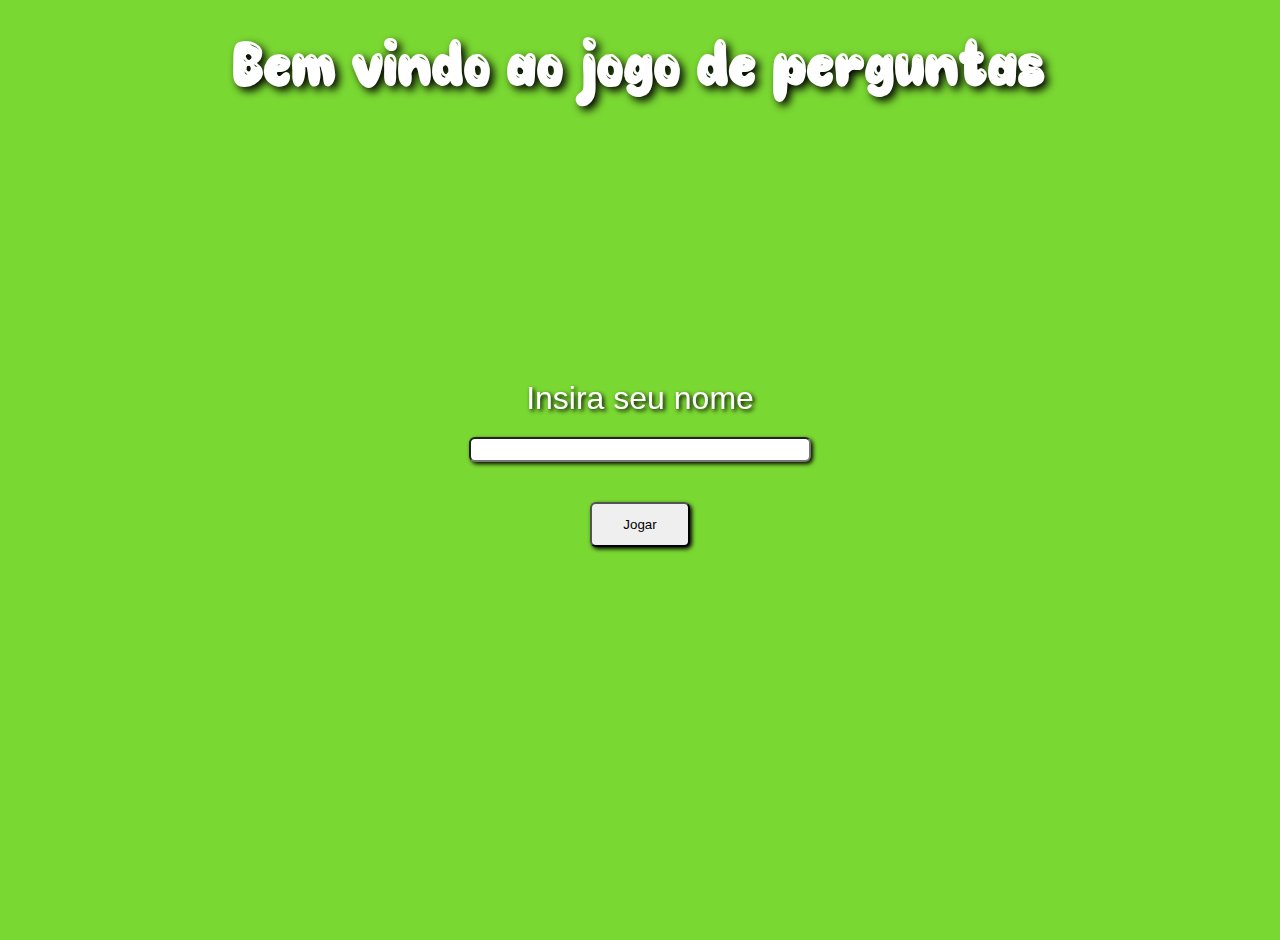
<file: HTML/index.html>
<!DOCTYPE html>
<html lang="pt-br">
<head>
    <meta charset="UTF-8">
    <meta name="viewport" content="width=device-width, initial-scale=1.0">
    <title>Jogo tela inicial</title>
    <link rel="stylesheet" href="../CSS/tela-principal.css">

</head>
<body>
    <div id="container">
        <header><h1>Bem vindo ao jogo de perguntas</h1></header>
        
        <div>
            <section>
                <label for="nomeusuario" id="labelnome">Insira seu nome</label>
                <input type="text" name="nome" id="nome" onkeyup="nomecorr()">
                
                
                <button type="submit" id="enviar" onclick="cadastrar()"><p>Jogar</p></button>
            </section>
        </div>
          
    </div>
    <script src="../JAVASCRIPT/funcionamento-tela-inicial.js"></script>
</body>
</html>
</file>
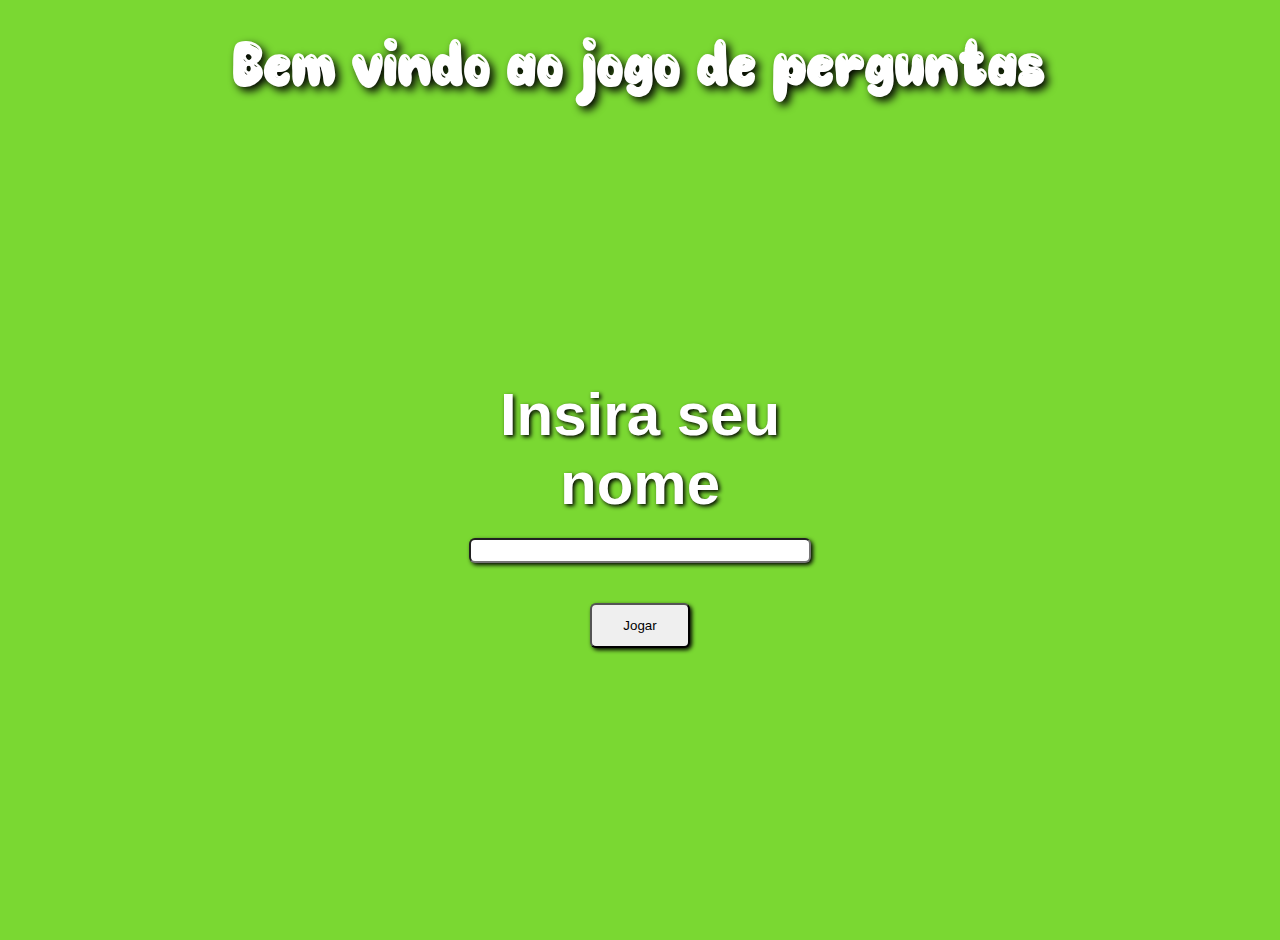
<file: HTML/index..html>
<!DOCTYPE html>
<html lang="pt-br">
<head>
    <meta charset="UTF-8">
    <meta name="viewport" content="width=device-width, initial-scale=1.0">
    <title>Jogo tela inicial</title>
    <link rel="stylesheet" href="../CSS/tela-principal.css">

</head>
<body>
    <div id="container">
        <header><h1>Bem vindo ao jogo de perguntas</h1></header>
        
        <div>
            <section>
                <h1>Insira seu nome</h1>
                <input type="text" name="nome" id="nome">
                <button type="submit"  id="enviar"><p>Jogar</p></button>
            </section>
        </div>
          
    </div>
</body>
</html>
</file>
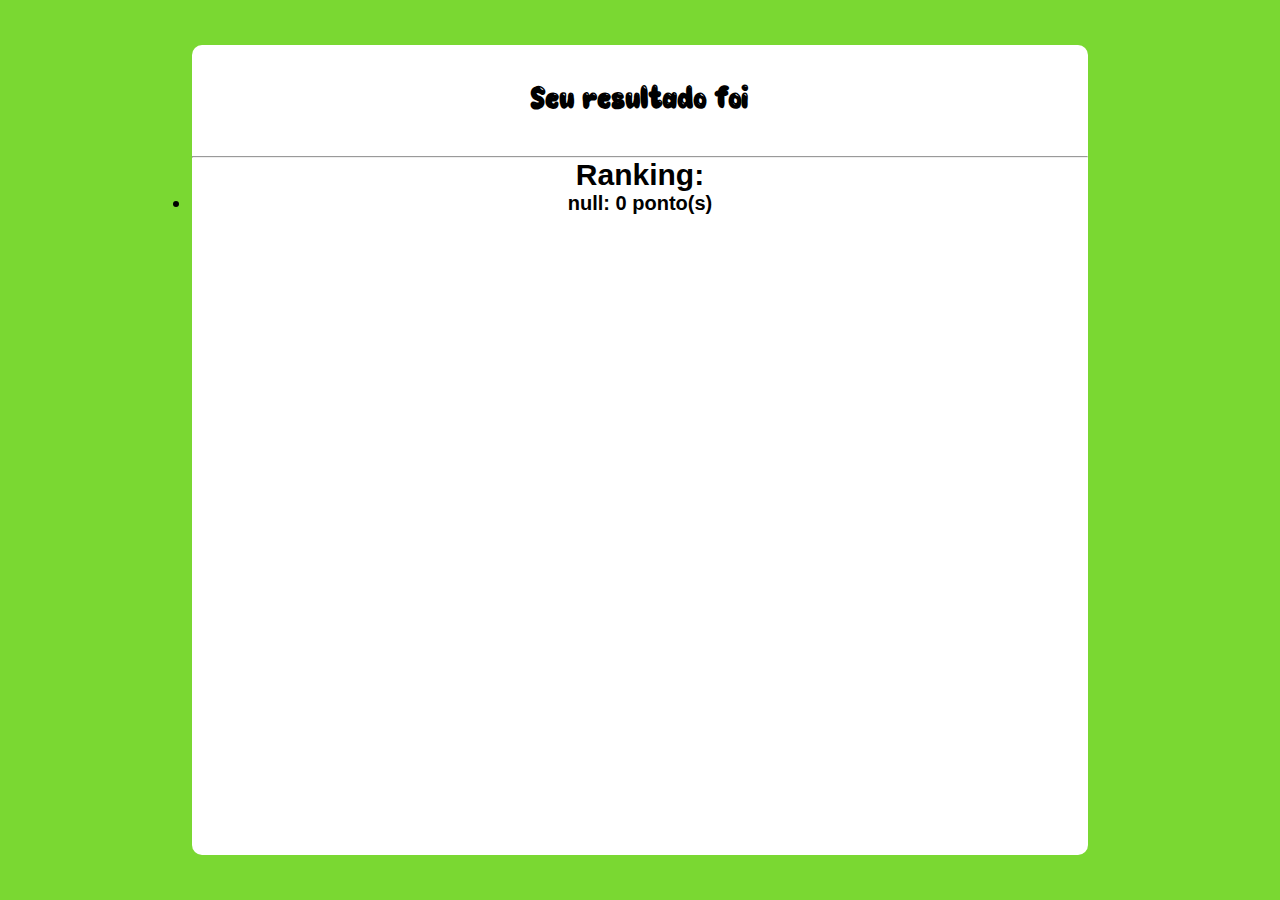
<file: HTML/resulltado.html>
<!DOCTYPE html>
<html lang="pt-br">
<head>
    <meta charset="UTF-8">
    <meta name="viewport" content="width=device-width, initial-scale=1.0">
    <link rel="stylesheet" href="../CSS/resultado.css">
    <title>Resultados</title>
</head>
<body>
    <main>
        <div class="container">
            <section>
                <h1>Seu resultado foi</h1>
                <h3 id="resultado"></h3>
            </section>

        </div>
    </main>
    <script src="../JAVASCRIPT/resultado.js"></script>
</body>
</html>
</file>
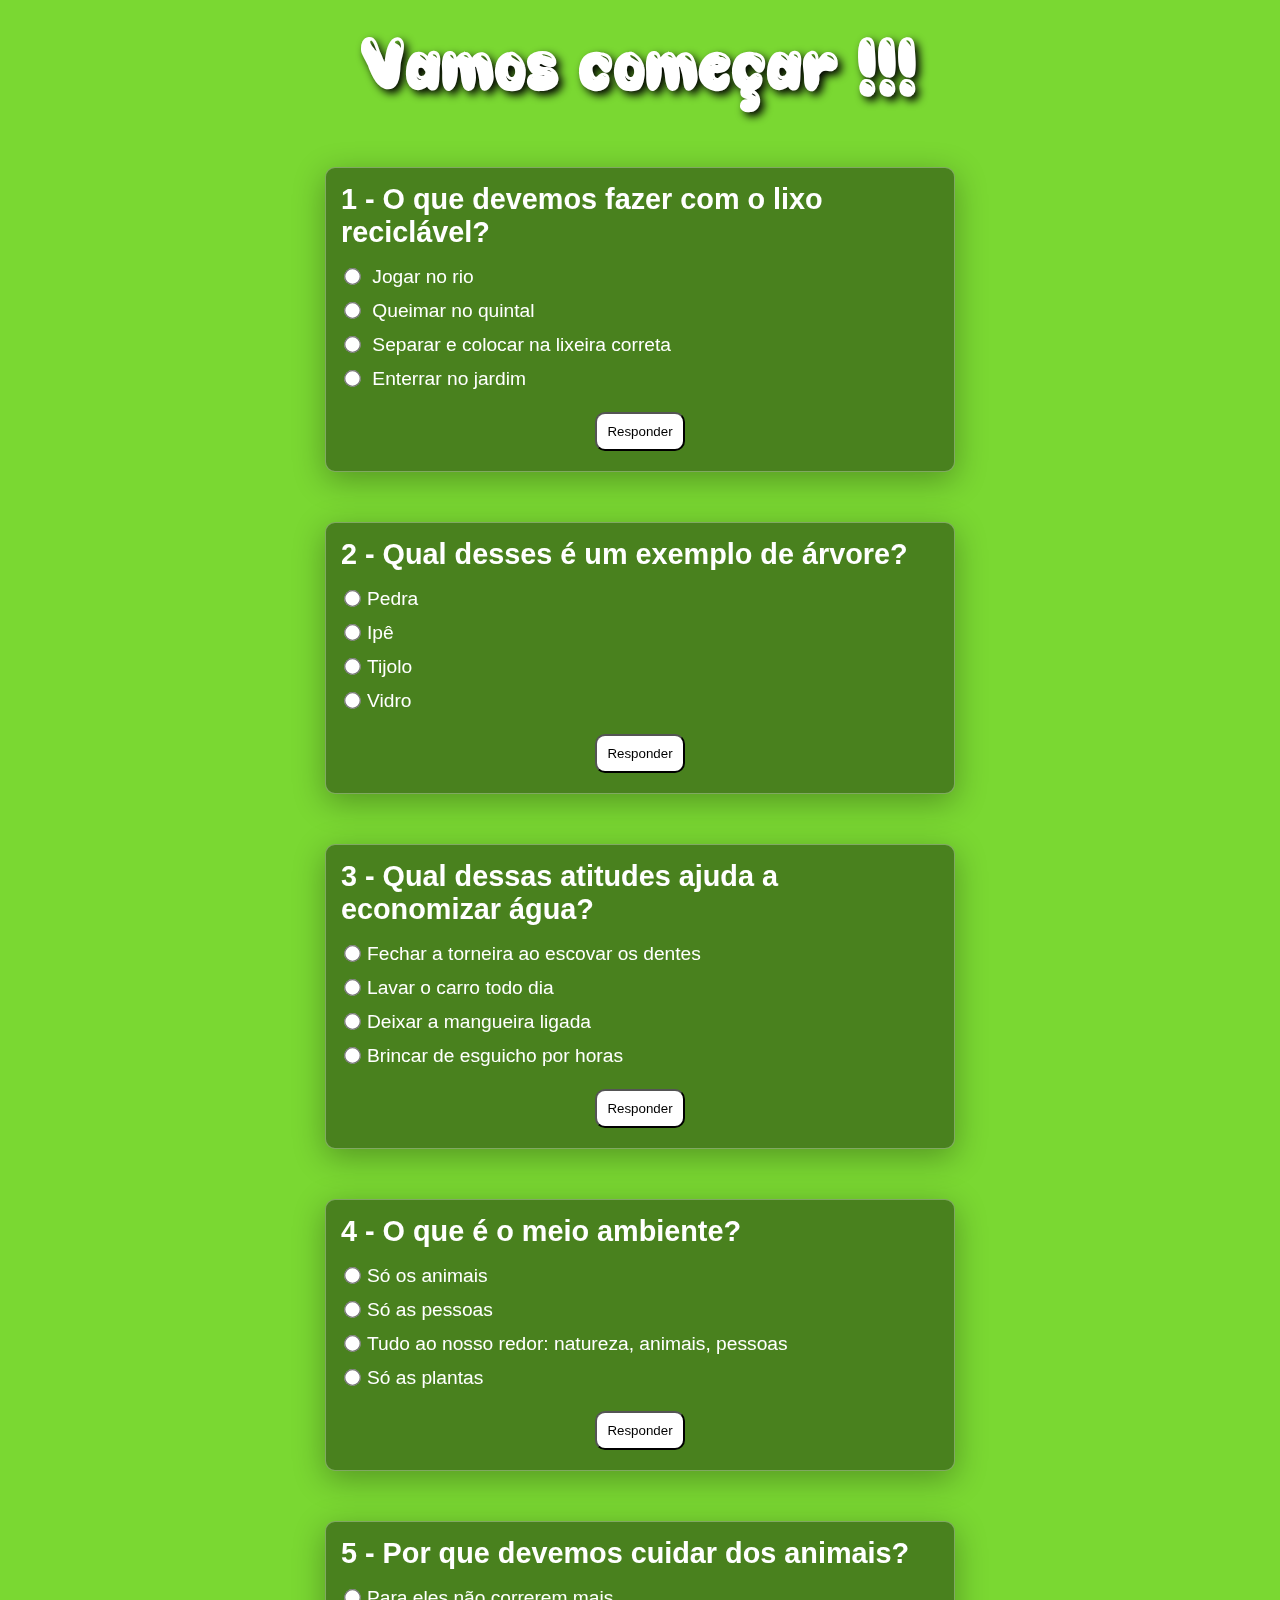
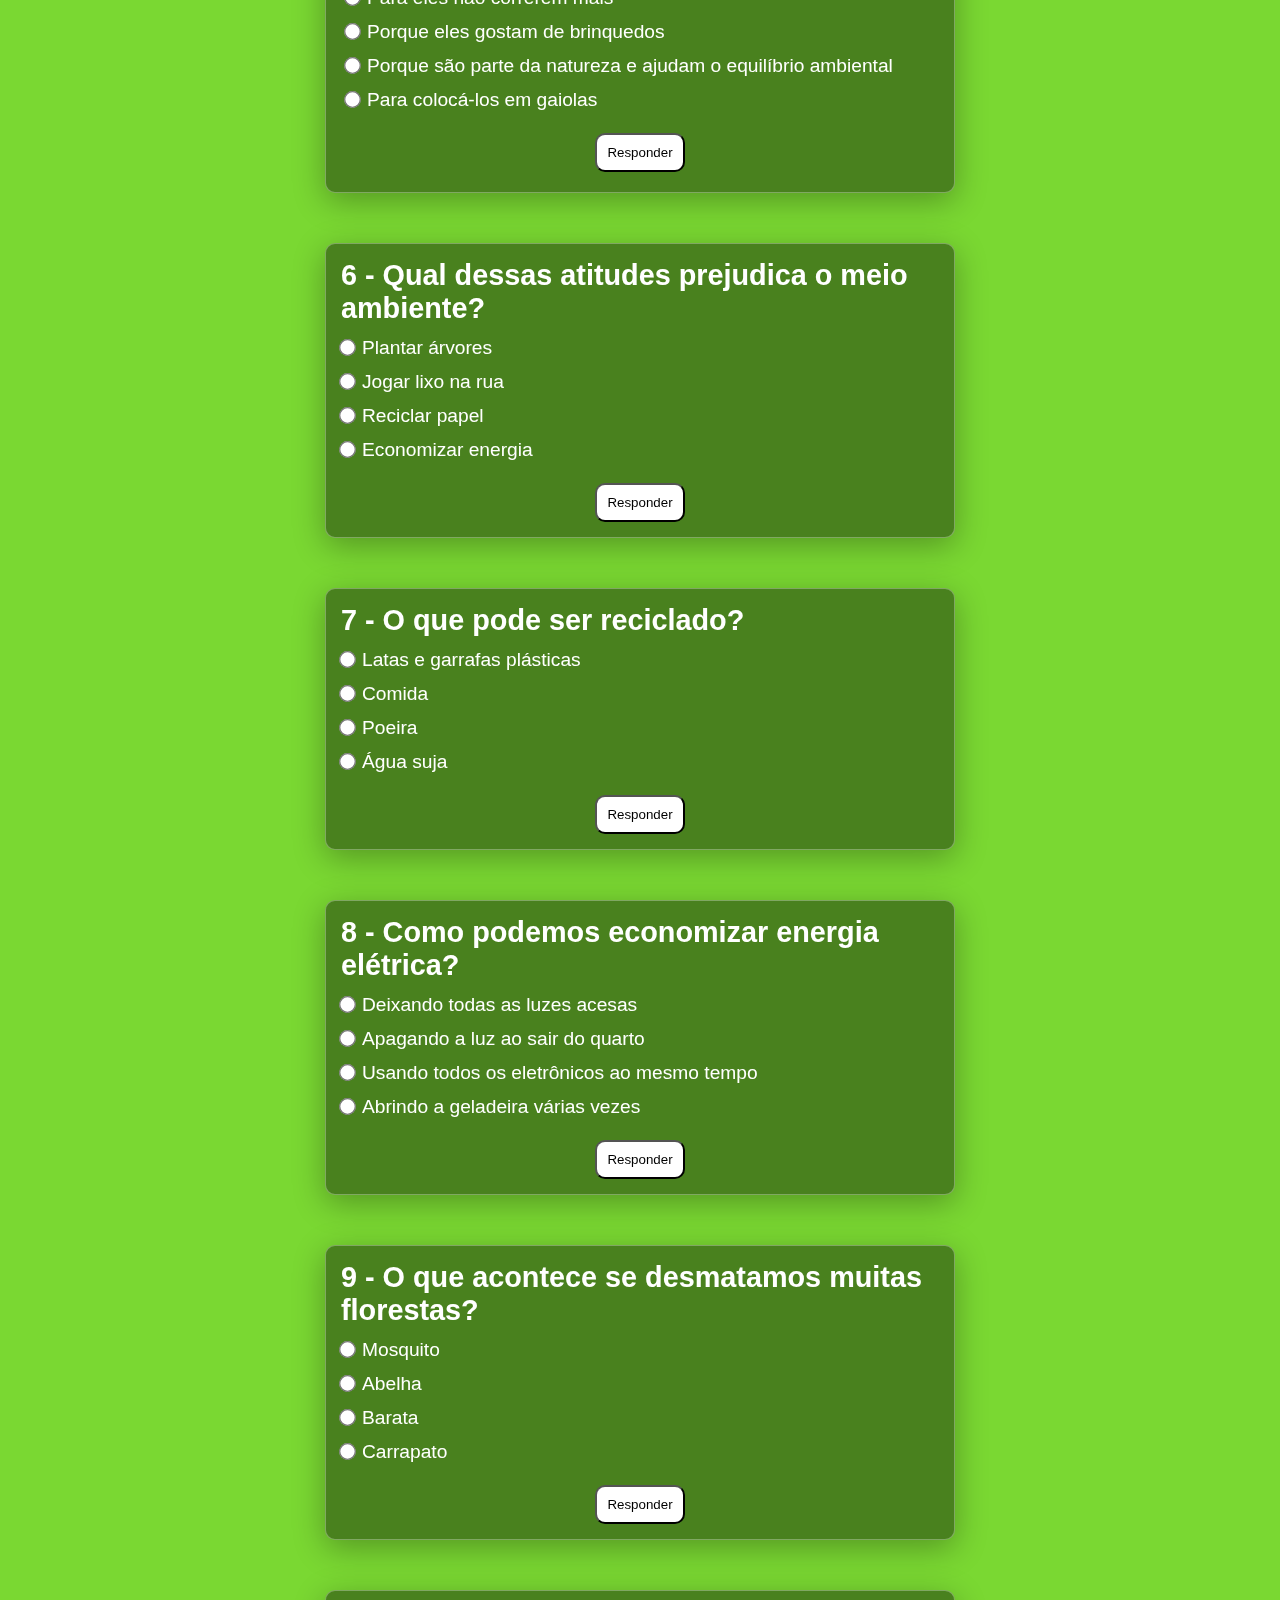
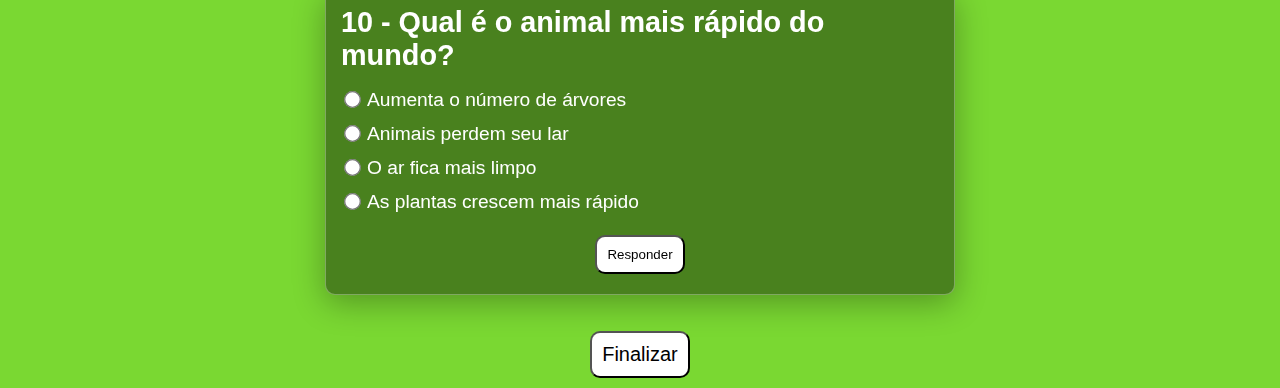
<file: HTML/tela-do-jogo.html>
<!DOCTYPE html>
<html lang="pt-br">
<head>
    <meta charset="UTF-8">
    <meta name="viewport" content="width=device-width, initial-scale=1.0">
    <title>Tela do jogo</title>
    <link rel="stylesheet" href="../CSS/tela-do-jogo.css">
    <script src="../JAVASCRIPT/funcionamento-tela-do-jogo.js"></script>

</head>
<body>
    <header><h1>Vamos começar !!!</h1></header>
    <div id="container">
        <div class="perguntas">
            <h2>1 - O que devemos fazer com o lixo reciclável?</h2>
            <form>
                <label>
                    <input type="radio" name="lixo" value="Jogar no rio" class="alternativas">
                    Jogar no rio
                </label><br>
                <label>
                    <input type="radio" name="lixo" value="Queimar no quintal" class="alternativas">
                    Queimar no quintal
                </label><br>
                <label>
                    <input type="radio" name="lixo" value="Separar e colocar na lixeira correta" class="alternativas">
                    Separar e colocar na lixeira correta
                </label><br>
                <label>
                    <input type="radio" name="lixo" value="Enterrar no jardim" class="alternativas">
                    Enterrar no jardim
                </label>

                <br><br>
                
                <button type="button" id="responder" onclick="resp1()">Responder</button>

            
            </form>
        </div>

        <div class="perguntas">
            <h2>2 - Qual desses é um exemplo de árvore?</h2>
            <form>
                <label>
                    <input type="radio" name="arvore" value="Pedra" class="alternativas2">Pedra
                </label><br>
                <label>
                    <input type="radio" name="arvore" value="Ipê" class="alternativas2">Ipê
                </label><br>
                <label>
                    <input type="radio" name="arvore" value="Tijolo" class="alternativas2">Tijolo
                </label><br>
                <label>
                    <input type="radio" name="arvore" value="Vidro" class="alternativas2">Vidro
                </label>

                <br><br>

                <button type="button" id="responder" onclick="resp2()">Responder</button>

            </form>
        </div>

        <div class="perguntas">
            <h2>3 - Qual dessas atitudes ajuda a economizar água?</h2>
            <form>
                <label>
                    <input type="radio" name="economizar" value="Fechar a torneira ao escovar os dentes" class="alternativas3">Fechar a torneira ao escovar os dentes
                </label><br>

                <label>
                    <input type="radio" name="economizar" value="Lavar o carro todo dia" class="alternativas3">Lavar o carro todo dia
                </label><br>

                <label>
                    <input type="radio" name="economizar" value="Deixar a mangueira ligada" class="alternativas3">Deixar a mangueira ligada
                </label><br>

                <label>
                    <input type="radio" name="economizar" value="Brincar de esguicho por horas" class="alternativas3">Brincar de esguicho por horas
                </label>

                <br><br>

                <button type="button" id="responder" onclick="resp3()">Responder</button>
            </form>
        </div>

        <div class="perguntas">
            <h2>4 - O que é o meio ambiente?</h2>
            <form>
               <label>
                  <input type="radio" name="ambiente" value="Só os animais" class="alternativas4">Só os animais
               </label><br>

               <label>
                <input type="radio" name="ambiente" value="Só as pessoas" class="alternativas4">Só as pessoas
               </label><br>

               <label>
                <input type="radio" name="ambiente" value="Tudo ao nosso redor: natureza, animais, pessoas" class="alternativas4">Tudo ao nosso redor: natureza, animais, pessoas
               </label><br>

               <label>
                <input type="radio" name="ambiente" value="Só as plantas" class="alternativas4">Só as plantas
               </label>

               <br><br>

               <button type="button" id="responder" onclick="resp4()">Responder</button>
            </form>
        </div>

        <div class="perguntas">
            <h2>5 - Por que devemos cuidar dos animais?</h2>
            <form>
                <label>
                    <input type="radio" name="animais" value="Para eles não correrem mais" class="alternativas5">Para eles não correrem mais
                </label><br>

                <label>
                    <input type="radio" name="animais" value="Porque eles gostam de brinquedos" class="alternativas5">Porque eles gostam de brinquedos
                </label><br>

                <label>
                    <input type="radio" name="animais" value="Porque são parte da natureza e ajudam o equilíbrio ambiental" class="alternativas5">Porque são parte da natureza e ajudam o equilíbrio ambiental
                </label><br>

                <label>
                    <input type="radio" name="animais" value="Para colocá-los em gaiolas" class="alternativas5">Para colocá-los em gaiolas
                </label>

                <br><br>

                <button type="button" id="responder" onclick="resp5()">Responder</button>
            </form>
        </div>

        <div class="perguntas">
            <h2>6 - Qual dessas atitudes prejudica o meio ambiente?</h2>
            <label>
                <input type="radio" name="prejudicar" value="Plantar árvores" class="alternativas6">Plantar árvores
            </label><br>

            <label>
                <input type="radio" name="prejudicar" value="Jogar lixo na rua" class="alternativas6">Jogar lixo na rua
            </label><br>

            <label>
                <input type="radio" name="prejudicar" value="Reciclar papel" class="alternativas6">Reciclar papel
            </label><br>

            <label>
                <input type="radio" name="prejudicar" value="Economizar energia" class="alternativas6">Economizar energia
            </label>

            <br><br>

            <button type="button" id="responder" onclick="resp6()">Responder</button>
        </div>

        <div class="perguntas">
            <h2>7 - O que pode ser reciclado?</h2>
            <label>
                <input type="radio" name="reciclado" value="Latas e garrafas plásticas" class="alternativas7">Latas e garrafas plásticas
            </label><br>

            <label>
                <input type="radio" name="reciclado" value="Comida" class="alternativas7">Comida
            </label><br>

            <label>
                <input type="radio" name="reciclado" value="Poeira" class="alternativas7">Poeira
            </label><br>

            <label>
                <input type="radio" name="reciclado" class="alternativas7">Água suja
            </label>

            <br><br>

            <button type="button" id="responder" onclick="resp7()">Responder</button>
        </div>

        <div class="perguntas">
            <h2>8 - Como podemos economizar energia elétrica?</h2>
            <label>
                <input type="radio" name="energia" value="Deixando todas as luzes acesas" class="alternativas8">Deixando todas as luzes acesas
            </label><br>

            <label>
                <input type="radio" name="energia" value="Apagando a luz ao sair do quarto" class="alternativas8">Apagando a luz ao sair do quarto
            </label><br>
            
            <label>
                <input type="radio" name="energia" value="Usando todos os eletrônicos ao mesmo tempo" class="alternativas8">Usando todos os eletrônicos ao mesmo tempo
            </label><br>

            <label>
                <input type="radio" name="energia" value="Abrindo a geladeira várias vezes" class="alternativas8">Abrindo a geladeira várias vezes
            </label>

            <br><br>

            <button type="button" id="responder" onclick="resp8()">Responder</button>
        </div>

        <div class="perguntas">
            <h2>9 - O que acontece se desmatamos muitas florestas?</h2>
            <label>
                <input type="radio" name="florestas" value="Mosquito" class="alternativas9">Mosquito
            </label><br>

            <label>
                <input type="radio" name="florestas" value="Abelha" class="alternativas9">Abelha
            </label><br>

            <label>
                <input type="radio" name="florestas" value=" Barata" class="alternativas9">Barata
            </label><br>

            <label>
                <input type="radio" name="florestas" value="Carrapato" class="alternativas9">Carrapato
            </label>

            <br><br>

            <button type="button" id="responder" onclick="resp9()">Responder</button>
        </div>

        <div class="perguntas">
            <h2>10 - Qual é o animal mais rápido do mundo?</h2>
            <form>
                <label>
                    <input type="radio" name="animal" value="Aumenta o número de árvores" class="alternativas10">Aumenta o número de árvores
                </label><br>

                <label>
                    <input type="radio" name="animal" value="Animais perdem seu lar" class="alternativas10">Animais perdem seu lar
                </label><br>

                <label>
                    <input type="radio" name="animal" value="O ar fica mais limpo" class="alternativas10">O ar fica mais limpo
                </label><br>

                <label>
                    <input type="radio" name="animal" value="As plantas crescem mais rápido" class="alternativas10">As plantas crescem mais rápido
                </label>

                <br><br>

                <button type="button" id="responder"  onclick="resp10()">Responder</button>
                 
                </form>

        </div>

        <br><br>

                <button type="button" id="final" onclick="finalizarjogo()">Finalizar</button>
    </div>
    
   <script src="../JAVASCRIPT/funcionamento-tela-do-jogo.js"></script>
</body>
</html>
</file>
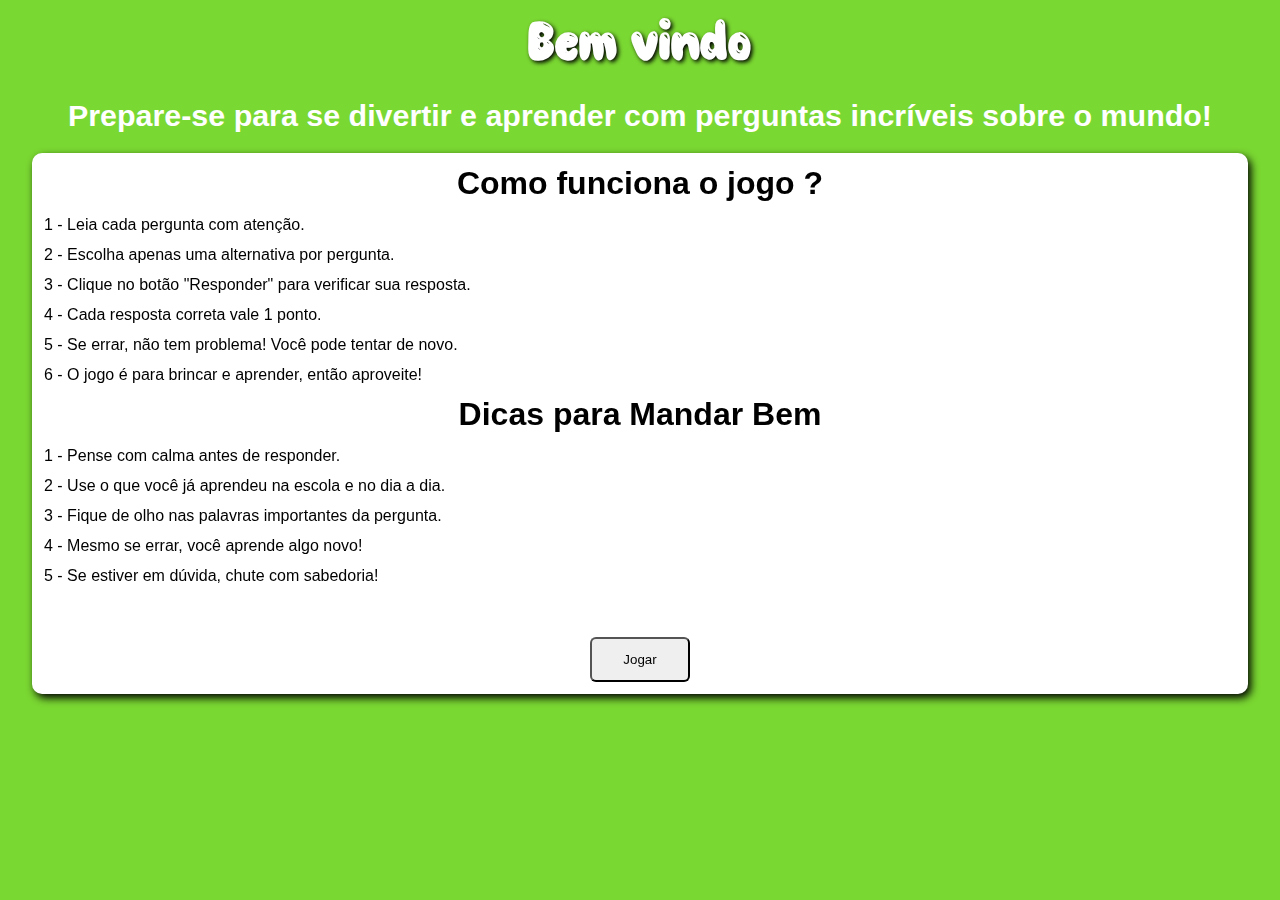
<file: HTML/tela-explicacao.html>
<!DOCTYPE html>
<html lang="pt-br">
<head>
    <meta charset="UTF-8">
    <meta name="viewport" content="width=device-width, initial-scale=1.0">
    <link rel="stylesheet" href="../CSS/tela-explicacoes.css">
    <title>Explicação</title>
</head>
<body>
    <main>
        <div id="container">
            <header><h1 id="boasvindas">Bem vindo</h1>
            <h3>Prepare-se para se divertir e aprender com perguntas incríveis sobre o mundo!</h3>
            </header>

            <section>
                <h2>Como funciona o jogo ?</h2>
                <ol>1 - Leia cada pergunta com atenção.</ol>

                <ol>2  - Escolha apenas uma alternativa por pergunta.</ol>

                <ol>3 - Clique no botão "Responder" para verificar sua resposta.</ol>

                <ol>4 - Cada resposta correta vale 1 ponto.</ol>

                <ol>5 - Se errar, não tem problema! Você pode tentar de novo.</ol>

                <ol>6 - O jogo é para brincar e aprender, então aproveite!</ol>

                <h2>Dicas para Mandar Bem</h2>

                <ol>1 - Pense com calma antes de responder.</ol>

                <ol>2 - Use o que você já aprendeu na escola e no dia a dia.</ol>

                <ol>3 - Fique de olho nas palavras importantes da pergunta.</ol>

                <ol>4 - Mesmo se errar, você aprende algo novo!</ol>

                <ol>5 - Se estiver em dúvida, chute com sabedoria!</ol>

                <button type="button" id="iniciar" onclick="jogar()">Jogar</button>
            </section>
        </div>
    </main>

    <script src="../JAVASCRIPT/explicação.js"></script>
</body>
</html>
</file>
<file: CSS/tela-principal.css>
@charset "UTF-8";
@font-face {
    font-family: 'minhafonte';
    src: url(../FONTES/otf/Choko.otf);
}

* {
    margin: 0;
    padding: 0;
    box-sizing: border-box;
}

body {
    background-color: #7AD832;
    background-size: cover;
    background-position: center;
    background-repeat: no-repeat;
    height: 100vh;
    margin: 0;
}

header {
    text-align: center;
    margin-top: 40px;
    font-family: 'minhafonte', sans-serif;
    font-size: 30px;
    color: white;
}

header > h1 {
    filter: drop-shadow(4px 4px 4px black);
}

section {
    font-size: 30px;
    font-family: Arial, Helvetica, sans-serif;
    top: 50%;
    left: 50%;
    position: absolute;
    transform: translate(-50%, -50%);
    padding: 20px;
    background-color: transparent;
    border-radius: 10px;
    width: 400px;
    height: 180px;
    text-align: center;
    filter: drop-shadow(2px 2px 2px black);
}

section > h1 {
    color: white;
}

#labelnome  {
    font-size: xx-large;
    color: white;
}

section > input {
    width: 95%;
    height: 25px;
    margin-top: 20px;
    border-radius: 6px;
}

#enviar {
    width: 100px;
    height: 45px;
    margin-top: 40px;
    padding: 8px;
    border-radius: 6px;
}

#enviar:hover {
    background-color: black;
    color: white;
}
</file>
<file: CSS/resultado.css>
@charset "UTF-8";
@font-face {
    font-family: 'minhafonte';
    src: url(../FONTES/otf/Choko.otf);
}
* {
    box-sizing: border-box;
    padding: 0;
    margin: 0;
}

body {
    background-color: #7AD832;
}

section {
    text-align: center;
    top: 50%;
    left: 50%;
    position: absolute;
    transform: translate(-50%, -50%);
    color: black;
    background-color: white;
    border-radius: 10px;
    width: 70%;
    height: 90%;
}

section > h1 {
    font-size: 30px;
    margin-top: 40px;
    font-family: 'minhafonte', 'sans-serif';
} 

section > h3 {
    font-family: Arial, Helvetica, sans-serif;
    margin-top: 40px;
    font-size: 20px;
}

@media screen and (max-width: 600px) {
    section {
        height: 60vw;
    }
}
</file>
<file: CSS/tela-do-jogo.css>
@charset "UTF-8";
@font-face {
    font-family: 'minhafonte';
    src: url(../FONTES/otf/Choko.otf);
}

* {
    margin: 0;
    padding: 0;
    box-sizing: border-box;
}

body {
    background-color: #7AD832;
    background-size: cover;
    background-position: center;
    background-repeat: no-repeat;
    height: 100vh;
    margin: 0;
}

header {
    color: white;
    text-align: center;
    padding-top: 35px;
    font-size: 36px;
    font-family: 'minhafonte', sans-serif;
}

header > h1 {
    filter: drop-shadow(4px 4px 4px black);
}

.perguntas {
    color: #fff;
    background: rgba(0, 0, 0, 0.4); /* cinza escuro translúcido */
    backdrop-filter: blur(10px);           /* efeito "vidro" */
    -webkit-backdrop-filter: blur(10px);   /* compatibilidade Safari */
    border: 1px solid rgba(255, 255, 255, 0.3); /* leve contorno branco */
    width: 50%;
    margin: auto;
    display: block;
    margin-top: 50px;
    border-radius: 10px;
    padding: 15px;
    font-family: Arial, Helvetica, sans-serif;
    font-size: larger;
    box-shadow: 0 8px 32px rgba(0, 0, 0, 0.3); /* profundidade com sombra */

}

#container {
    padding: 10px;
}

form {
    padding: 5px;
}

#responder, #final {
   border-radius: 10px;
   background-color: white;
   padding: 10px;
   margin: auto;
   display: block;
   font-family: Arial, Helvetica, sans-serif;
}

#final {
  width: 100px;
  font-size: 20px;
}

.alternativas, .alternativas2, .alternativas3, .alternativas4, .alternativas5, .alternativas6, .alternativas7, .alternativas8, .alternativas9, .alternativas10 {
    margin-top: 16px;
}

#responder:hover , #final:hover {
    background-color: black;
    color: white;
}

input[type="radio"] {
    transform: scale(1.3); /* Aumenta 1.5x o tamanho */
    margin-right: 8px;     /* Espaço entre bolinha e texto */
    accent-color: black; /* Ou qualquer cor: red, blue, etc */
}

input[type="radio"]:hover {
    transform: scale(1.7);
    accent-color: black;
    
}

@media screen and (max-width:768px) {
    body {
        padding: 4px;
    }
    
    .perguntas {
        margin-top: 40px;
    }
    
}
</file>
<file: CSS/tela-explicacoes.css>
@charset "UTF-8";
@font-face {
    font-family: 'minhafonte';
    src: url(../FONTES/otf/Choko.otf);
}

:root {
    --cor-da-fonte: white;
}


* {
    margin: 0;
    padding: 0;
    box-sizing: border-box;
}

body {
    background-color:#7AD832;
    color: var(--cor-da-fonte);
}

header {
    text-align: center;
    padding: 20px;
    font-size: 26px;
}

header > h1 {
    font-family: 'minhafonte','sans-serif';
    margin-bottom: 0.5em;
    filter: drop-shadow(2px 2px 2px black);
}

header > h3 {
    font-family: Arial, Helvetica, sans-serif;
}

section {
    display: block;
    margin: auto;
    text-align: center;
    background-color: white;
    color: black;
    padding: 12px;
    border-radius: 10px;
    width: 95%;
    font-family: Arial, Helvetica, sans-serif;
    filter: drop-shadow(3px 4px 4px black);
    margin-bottom: 14px;
}

section > h2 {
    margin-bottom: 14px;
    font-size: 2.0em;
}

section > ol {
    margin-bottom: 12px;
    text-align: left;
}

#iniciar {
    width: 100px;
    height: 45px;
    margin-top: 40px;
    padding: 8px;
    border-radius: 6px;
}

#iniciar:hover {
    background-color: black;
    color: white;
}
</file>
